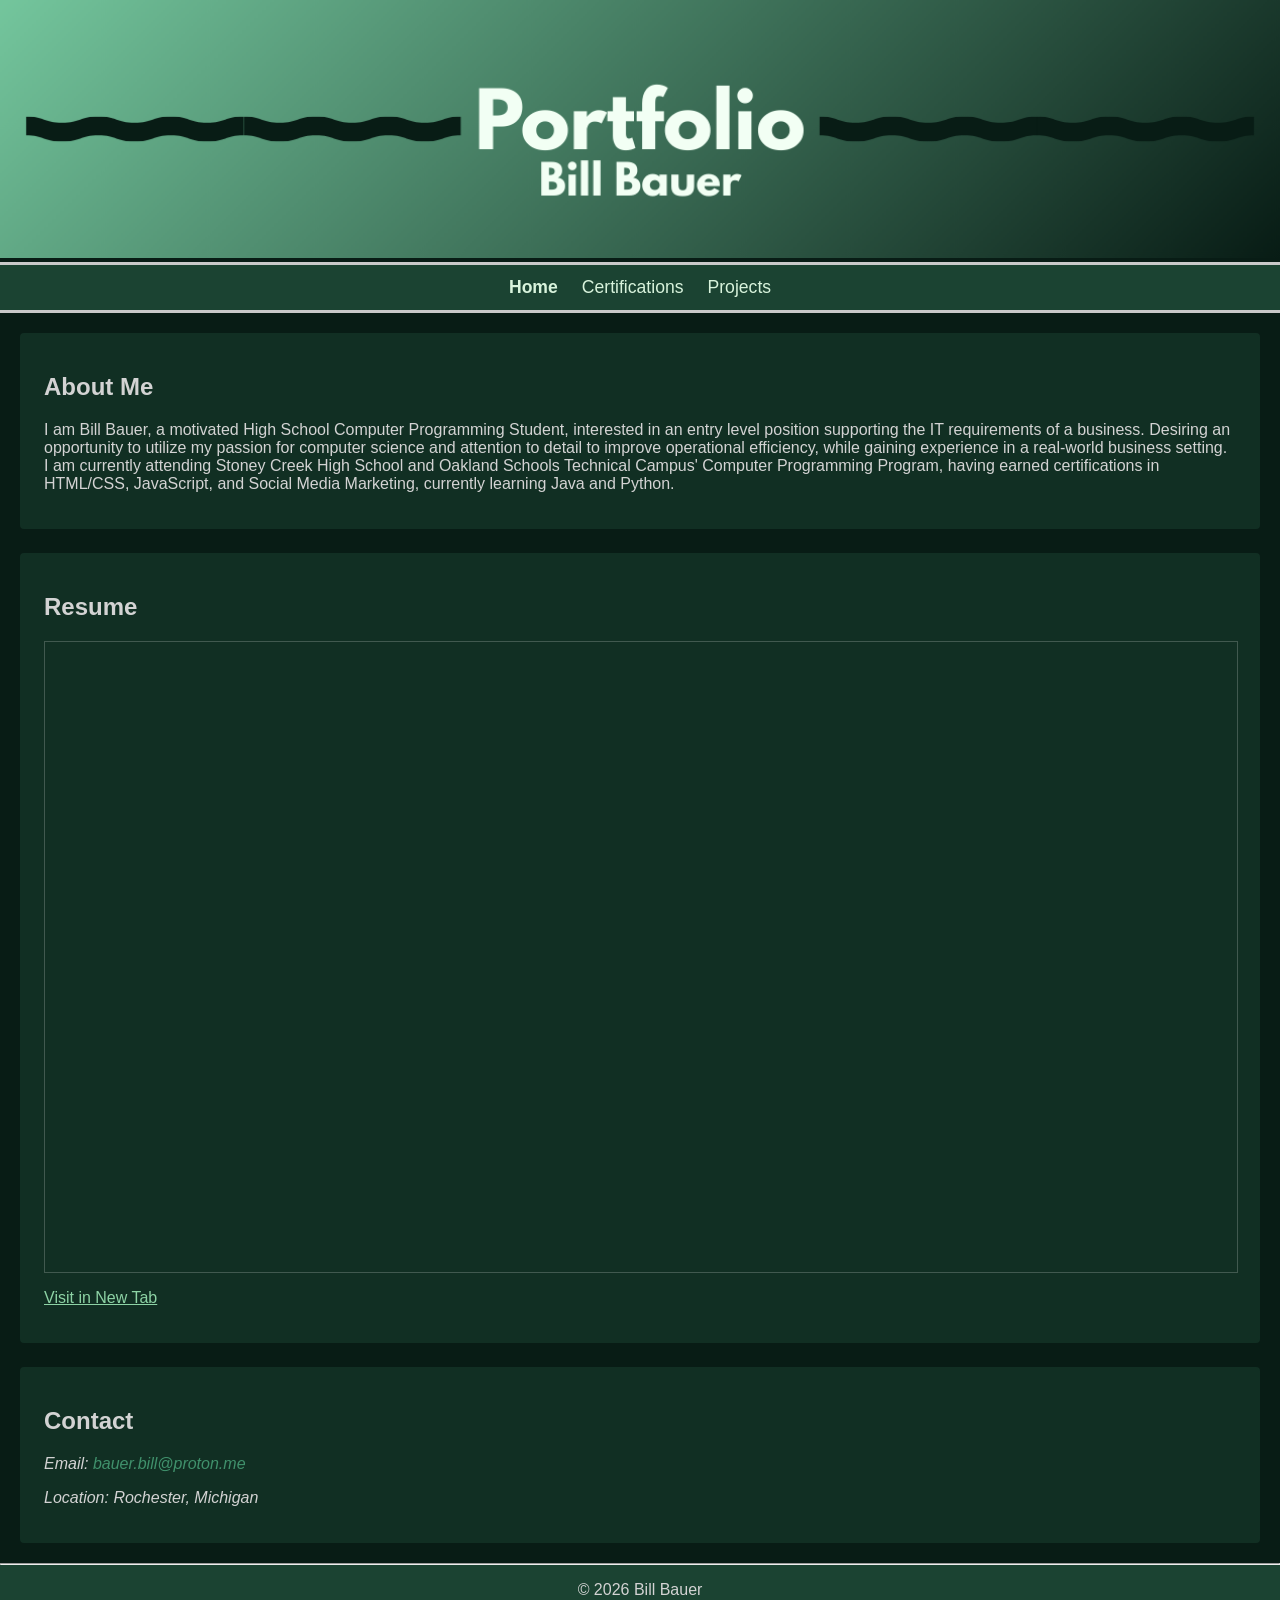
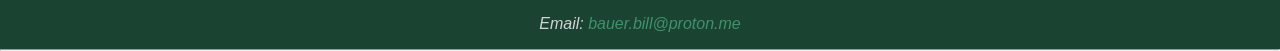
<file: index.html>
<!DOCTYPE html>
<html lang="en">
    <head>
        <meta charset="UTF-8">
        <meta name="viewport" content="width=device-width, initial-scale=1.0">
        <link rel="stylesheet" href="stylesheet.css">
        <title>Bill's Portfolio</title>
    </head>
    <body>
        <header>
            <img src="portfolio banner.png" alt="Banner Image">
            
        </header>
        <nav class="nbc">
            <hr class="hrb nbc">
            <ul>
                <li><a href="index.html" aria-current="page"><strong>Home</strong></a></li>
                <li><a href="certifications.html">Certifications</a></li>
                <li><a href="projects.html">Projects</a></li>
            </ul>
            <hr class="hrb nbc">
        </nav>
        <div class="main-content">
            <main>
                <section id="home" class="content-section">
                    <h2>About Me</h2>
                    <p>I am Bill Bauer, a motivated High School Computer Programming Student, interested in an entry level position supporting the IT requirements of a business. Desiring an opportunity to utilize my passion for computer science and attention to detail to improve operational efficiency, while gaining experience in a real-world business setting. I am currently attending Stoney Creek High School and Oakland Schools Technical Campus' Computer Programming Program, having earned certifications in HTML/CSS, JavaScript, and Social Media Marketing, currently learning Java and Python.</p>
                </section>

                <section id="resume" class="content-section">
                    <h2>Resume</h2>
                    <iframe class="resume-pdf" src="Resume.pdf" title="Resume PDF">
                    </iframe>
                    <p><a href="resume.pdf" target="_blank">Visit in New Tab</a></p>
                </section>

                <section id="contact" class="content-section">
                    <h2>Contact</h2>
                    <address>
                        <p>Email: <a href="mailto:bauer.bill@proton.me">bauer.bill@proton.me</a></p>
                        <p>Location: Rochester, Michigan</p>
                    </address>
                </section>
            </main>
        </div>

        <footer>
            <hr>
            <p>&copy; 2026 Bill Bauer</p>
            <address>Email: <a href="mailto:bauer.bill@proton.me">bauer.bill@proton.me</a></address>
            <hr>
        </footer>
    </body>
</html>
</file>
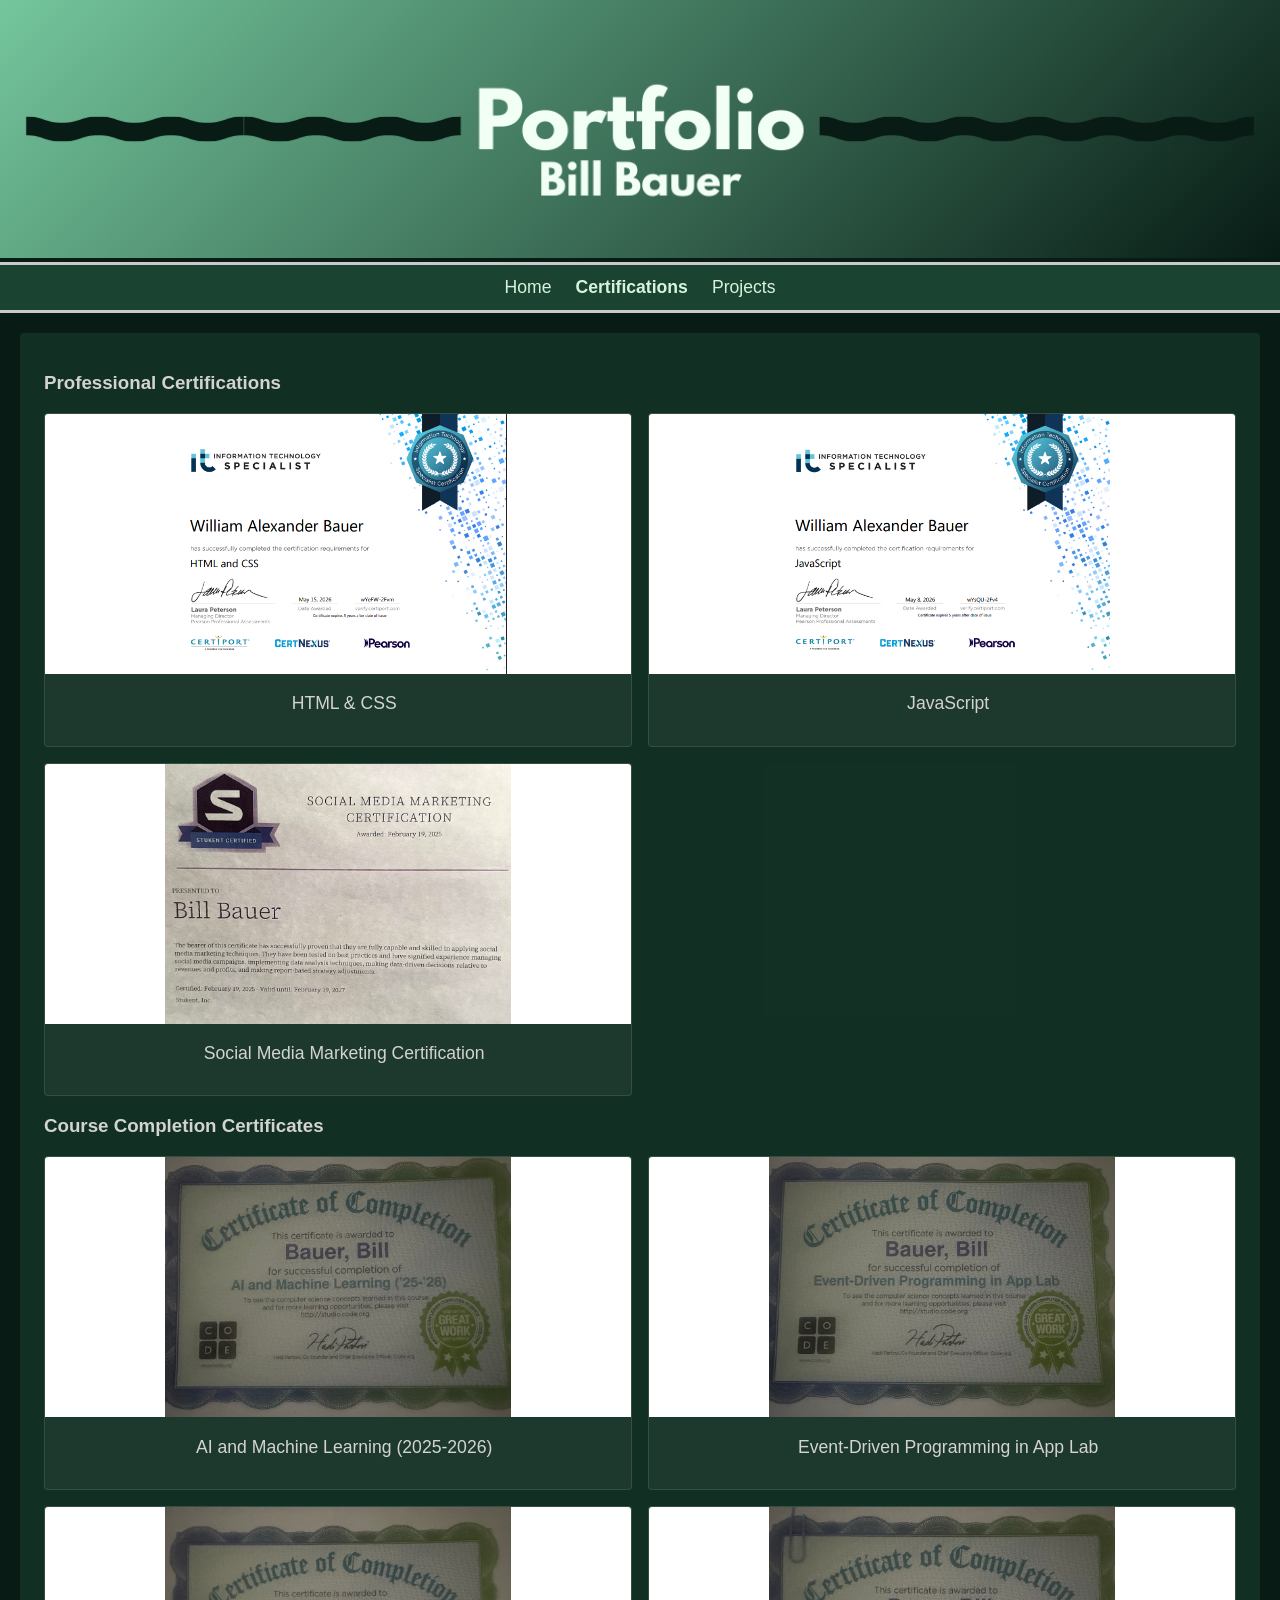
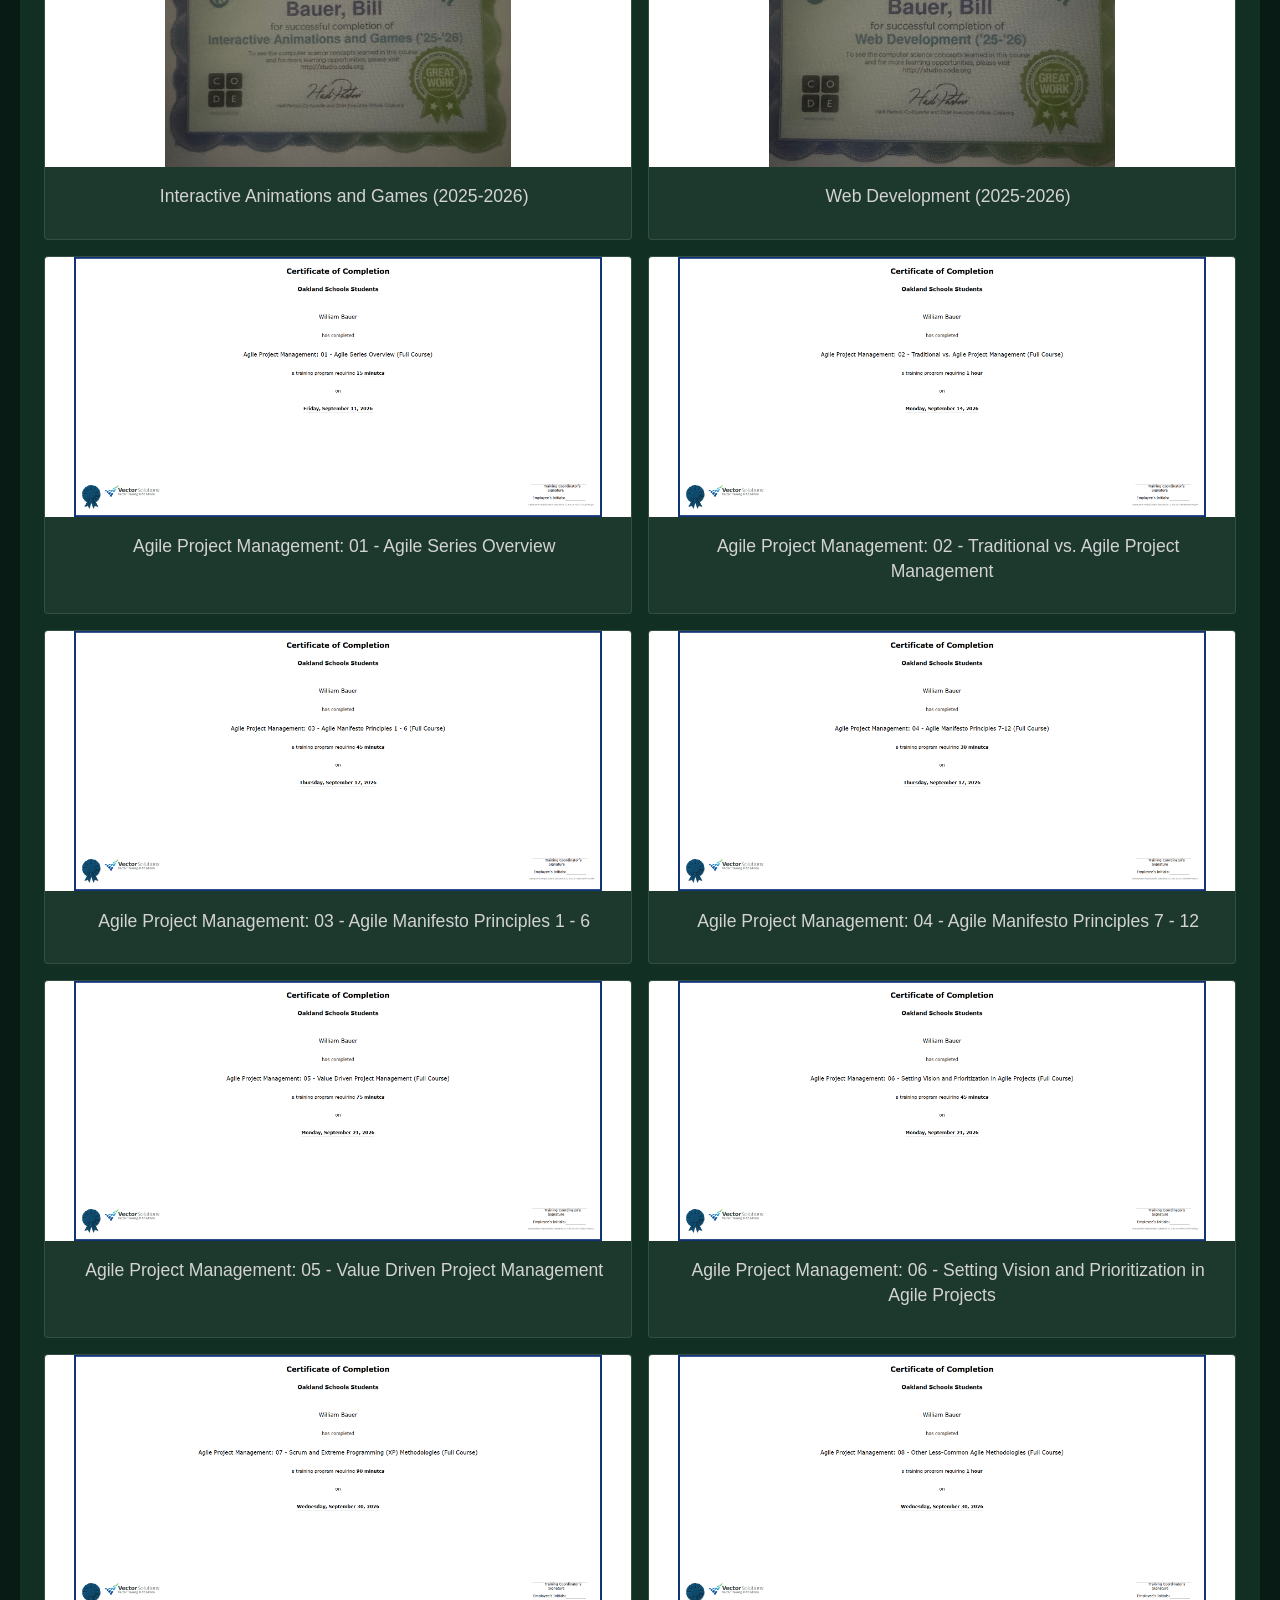
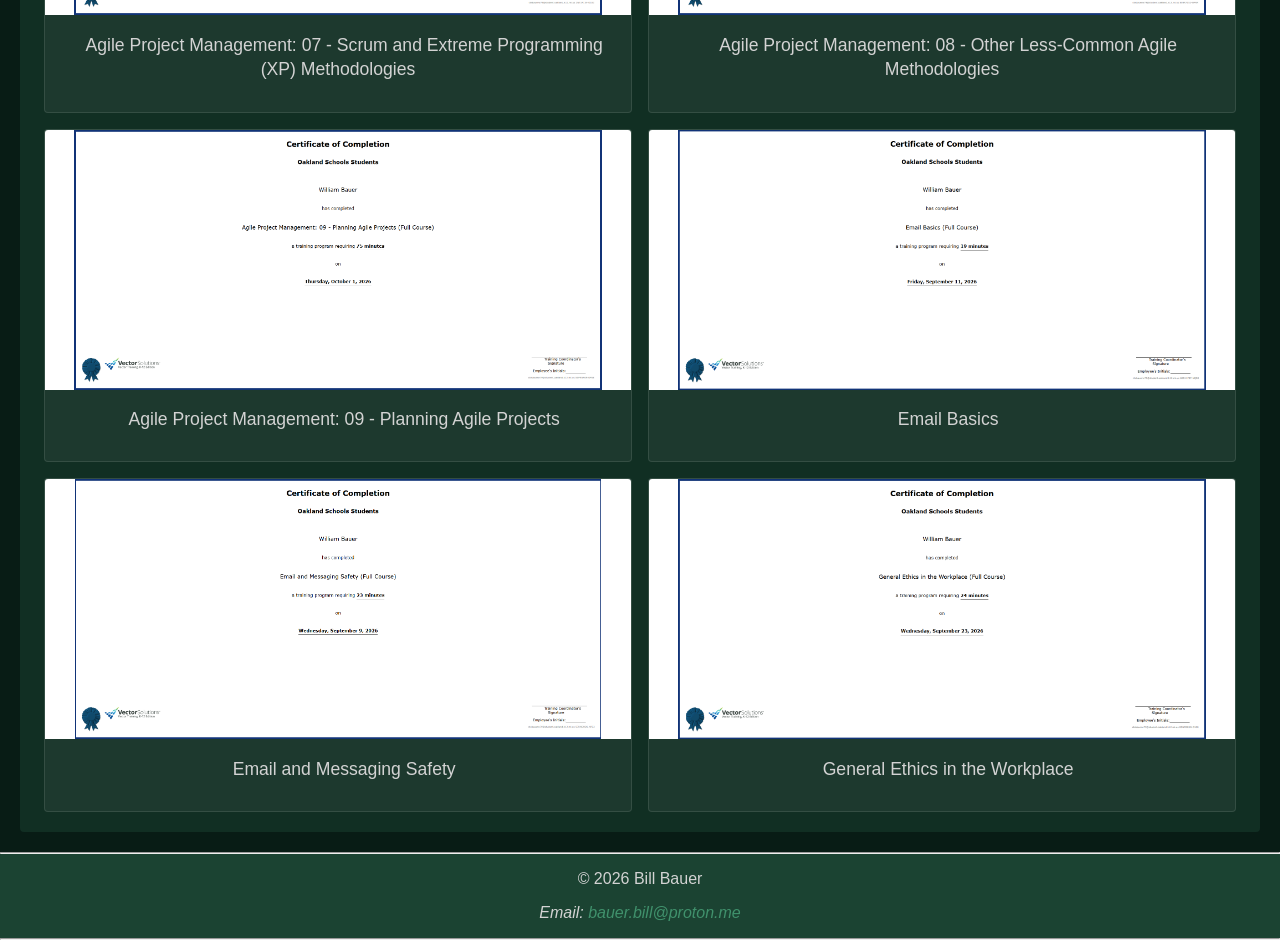
<file: certifications.html>
<!DOCTYPE html>
<html lang="en">
    <head>
        <meta charset="UTF-8">
        <meta name="viewport" content="width=device-width, initial-scale=1.0">
        <link rel="stylesheet" href="stylesheet.css">
        <title>Certifications | Bill's Portfolio</title>
    </head>
    <body>
        <header>
            <img src="portfolio banner.png" alt="Banner Image">
        </header>

        <nav class="nbc">
            <hr class="hrb nbc">
            <ul>
                <li><a href="index.html">Home</a></li>
                <li><a href="certifications.html" aria-current="page"><strong>Certifications</strong></a></li>
                <li><a href="projects.html">Projects</a></li>
            </ul>
            <hr class="hrb nbc">
        </nav>

        <div class="main-content">
            <main>
                <section class="content-section">
                    <div class="certificate-group">
                        <h3>Professional Certifications</h3>
                        <div class="certificate-grid">
                            <div class="certificate-card">
                                <a href="certiport-html-css-cert.png" target="_blank"><img class="portfolio-image" src="certiport-html-css-cert.png" alt="HTML and CSS certificate image"></a>
                                <p>HTML &amp; CSS</p>
                            </div>
                            <div class="certificate-card">
                                <a href="certiport-js-cert.png" target="_blank"><img class="portfolio-image" src="certiport-js-cert.png" alt="JavaScript certificate image"></a>
                                <p>JavaScript</p>
                            </div>
                            <div class="certificate-card">
                                <a href="social-media-marketing-cert.jpg" target="_blank"><img class="portfolio-image" src="social-media-marketing-cert.jpg" alt="Social Media Marketing Certification issued by Stukent"></a>
                                <p>Social Media Marketing Certification</p>
                            </div>
                        </div>
                    </div>

                    <div class="certificate-group">
                        <h3>Course Completion Certificates</h3>
                        <div class="certificate-grid">
                            <div class="certificate-card">
                                <a href="ai-machine-learning-code-org-complete.jpg" target="_blank"><img class="portfolio-image" src="ai-machine-learning-code-org-complete.jpg" alt="Code.org certificate of completion for AI and Machine Learning (2025-2026)"></a>
                                <p>AI and Machine Learning (2025-2026)</p>
                            </div>
                            <div class="certificate-card">
                                <a href="code-org-program-event-driven.jpeg" target="_blank"><img class="portfolio-image" src="code-org-program-event-driven.jpeg" alt="Code.org certificate of completion for Event-Driven Programming in App Lab"></a>
                                <p>Event-Driven Programming in App Lab</p>
                            </div>
                            <div class="certificate-card">
                                <a href="interactive-animation-games-code-org-complete.jpg" target="_blank"><img class="portfolio-image" src="interactive-animation-games-code-org-complete.jpg" alt="Code.org certificate of completion for Interactive Animations and Games (2025-2026)"></a>
                                <p>Interactive Animations and Games (2025-2026)</p>
                            </div>
                            <div class="certificate-card">
                                <a href="web-dev-completion-code-org.jpg" target="_blank"><img class="portfolio-image" src="web-dev-completion-code-org.jpg" alt="Code.org certificate of completion for Web Development (2025-2026)"></a>
                                <p>Web Development (2025-2026)</p>
                            </div>
                            <div class="certificate-card">
                                <a href="agile-management-1-cert.png" target="_blank"><img class="portfolio-image" src="agile-management-1-cert.png" alt="Agile Project Management: 01 - Agile Series Overview"></a>
                                <p>Agile Project Management: 01 - Agile Series Overview</p>
                            </div>
                            <div class="certificate-card">
                                <a href="agile-management-2-cert.png" target="_blank"><img class="portfolio-image" src="agile-management-2-cert.png" alt="Agile Project Management: 02 - Traditional vs. Agile Project Management"></a>
                                <p>Agile Project Management: 02 - Traditional vs. Agile Project Management</p>
                            </div>
                            <div class="certificate-card">
                                <a href="agile-management-3-cert.png" target="_blank"><img class="portfolio-image" src="agile-management-3-cert.png" alt="Agile Project Management: 03 - Agile Manifesto Principles 1 - 6"></a>
                                <p>Agile Project Management: 03 - Agile Manifesto Principles 1 - 6</p>
                            </div>
                            <div class="certificate-card">
                                <a href="agile-management-4-cert.png" target="_blank"><img class="portfolio-image" src="agile-management-4-cert.png" alt="Agile Project Management: 04 - Agile Manifesto Principles 7 - 12"></a>
                                <p>Agile Project Management: 04 - Agile Manifesto Principles 7 - 12</p>
                            </div>
                            <div class="certificate-card">
                                <a href="agile-management-5-cert.png" target="_blank"><img class="portfolio-image" src="agile-management-5-cert.png" alt="Agile Project Management: 05 - Value Driven Project Management"></a>
                                <p>Agile Project Management: 05 - Value Driven Project Management</p>
                            </div>
                            <div class="certificate-card">
                                <a href="agile-management-6-cert.png" target="_blank"><img class="portfolio-image" src="agile-management-6-cert.png" alt="Agile Project Management: 06 - Setting Vision and Prioritization in Agile Projects"></a>
                                <p>Agile Project Management: 06 - Setting Vision and Prioritization in Agile Projects</p>
                            </div>
                            <div class="certificate-card">
                                <a href="agile-management-7-cert.png" target="_blank"><img class="portfolio-image" src="agile-management-7-cert.png" alt="Agile Project Management: 07 - Scrum and Extreme Programming (XP) Methodologies"></a>
                                <p>Agile Project Management: 07 - Scrum and Extreme Programming (XP) Methodologies</p>
                            </div>
                            <div class="certificate-card">
                                <a href="agile-management-8-cert.png" target="_blank"><img class="portfolio-image" src="agile-management-8-cert.png" alt="Agile Project Management: 08 - Other Less-Common Agile Methodologies"></a>
                                <p>Agile Project Management: 08 - Other Less-Common Agile Methodologies</p>
                            </div>
                            <div class="certificate-card">
                                <a href="agile-management-9-cert.png" target="_blank"><img class="portfolio-image" src="agile-management-9-cert.png" alt="Agile Project Management: 09 - Planning Agile Projects"></a>
                                <p>Agile Project Management: 09 - Planning Agile Projects</p>
                            </div>
                            <div class="certificate-card">
                                <a href="email-basics-cert.png" target="_blank"><img class="portfolio-image" src="email-basics-cert.png" alt="Email Basics"></a>
                                <p>Email Basics</p>
                            </div>
                            <div class="certificate-card">
                                <a href="email-safety-cert.png" target="_blank"><img class="portfolio-image" src="email-safety-cert.png" alt="Email and Messaging Safety"></a>
                                <p>Email and Messaging Safety</p>
                            </div>
                            <div class="certificate-card">
                                <a href="ethics-cert.png" target="_blank"><img class="portfolio-image" src="ethics-cert.png" alt="General Ethics in the Workplace"></a>
                                <p>General Ethics in the Workplace</p>
                            </div>
                        </div>
                    </div>

                </section>
            </main>
        </div>

        <footer>
            <hr>
            <p>&copy; 2026 Bill Bauer</p>
            <address>Email: <a href="mailto:bauer.bill@proton.me">bauer.bill@proton.me</a></address>
            <hr>
        </footer>
    </body>
</html>
</file>
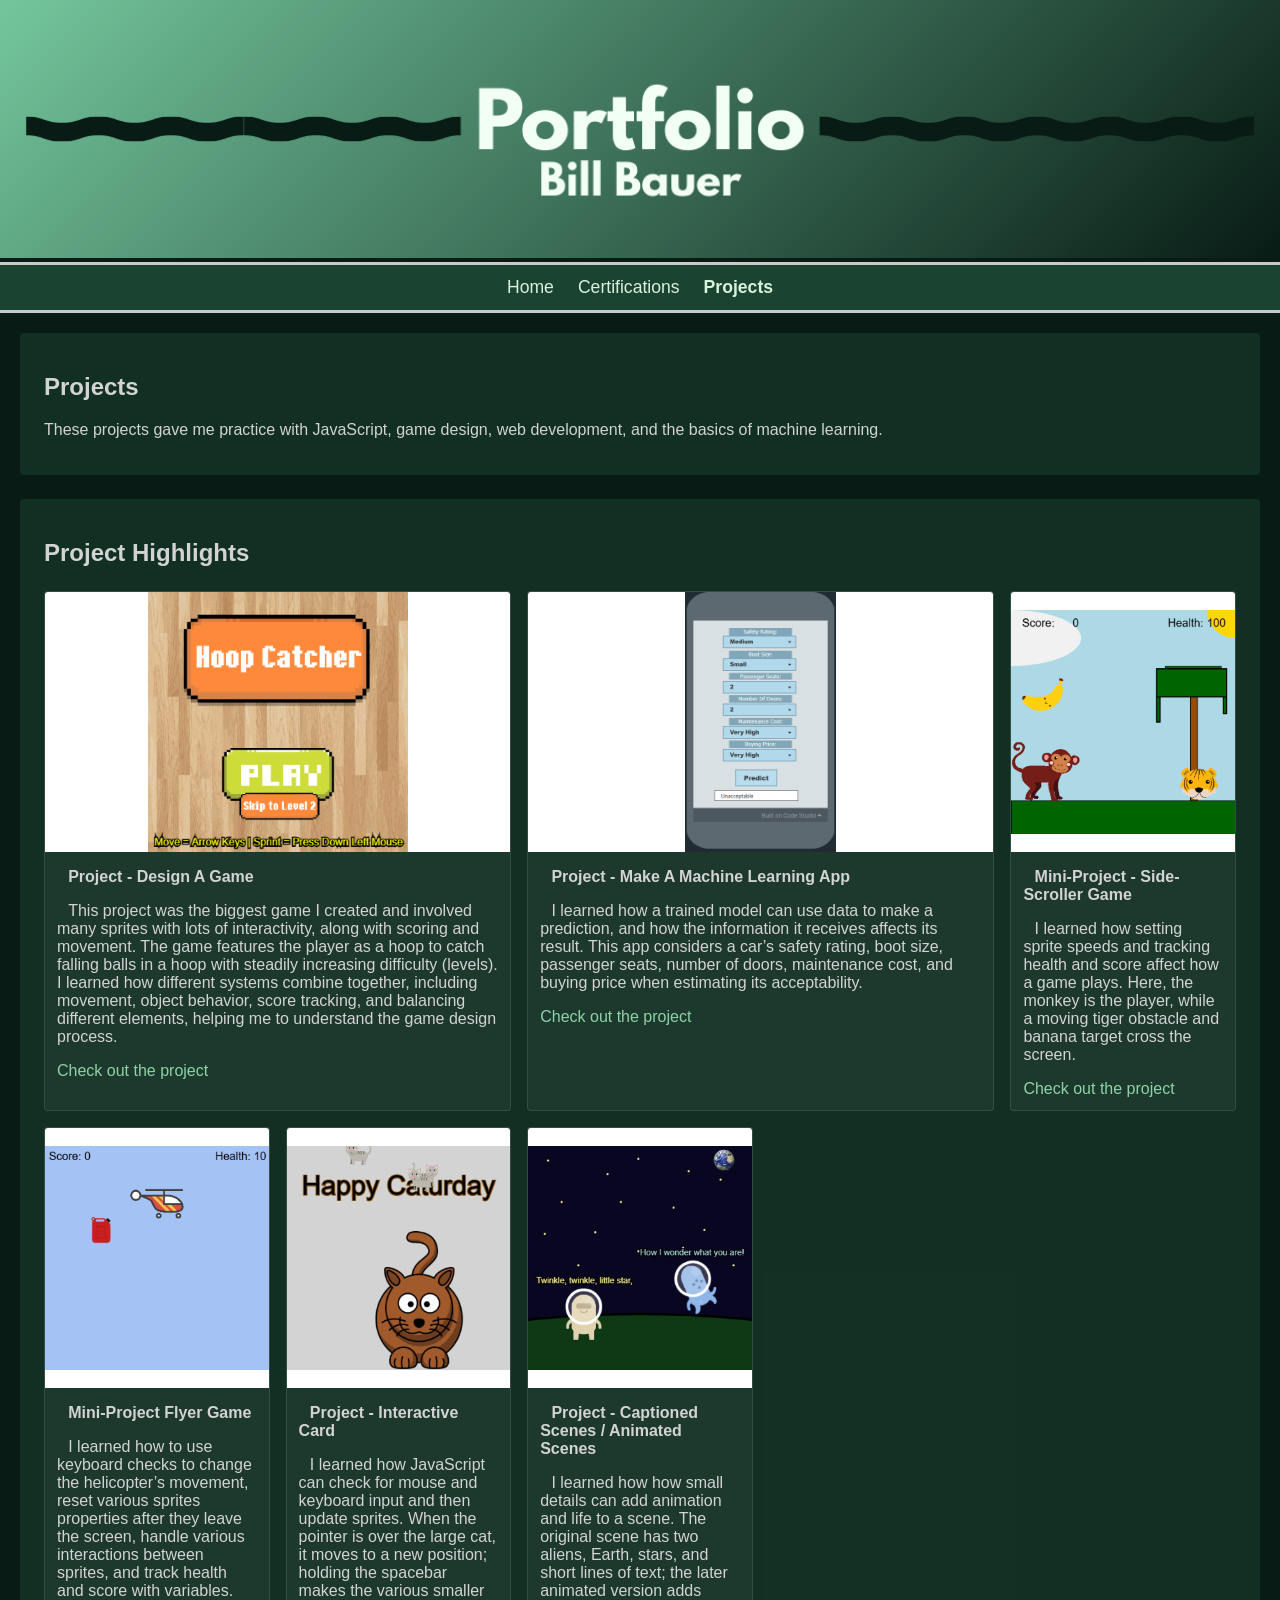
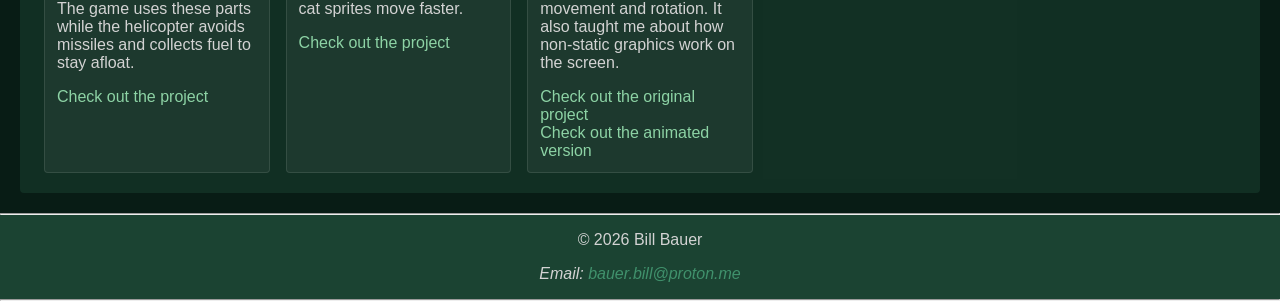
<file: projects.html>
<!DOCTYPE html>
<html lang="en">
    <head>
        <meta charset="UTF-8">
        <meta name="viewport" content="width=device-width, initial-scale=1.0">
        <link rel="stylesheet" href="stylesheet.css">
        <title>Projects | Bill's Portfolio</title>
    </head>
    <body>
        <header>
            <img src="portfolio banner.png" alt="Banner Image">
        </header>

        <nav class="nbc">
            <hr class="hrb nbc">
            <ul>
                <li><a href="index.html">Home</a></li>
                <li><a href="certifications.html">Certifications</a></li>
                <li><a href="projects.html" aria-current="page"><strong>Projects</strong></a></li>
            </ul>
            <hr class="hrb nbc">
        </nav>

        <div class="main-content">
            <main>
                <section class="content-section">
                    <h2>Projects</h2>
                    <p>These projects gave me practice with JavaScript, game design, web development, and the basics of machine learning.</p>
                </section>

                <section class="content-section">
                    <h2>Project Highlights</h2>

                    <div class="project-group">
                        <div class="project-grid">
                            <div class="project-card large-project-card">
                                <img class="portfolio-image" src="hoop-catcher.png" alt="Hoop Catcher project image">
                                <p><strong>Project - Design A Game</strong></p>
                                <p>This project was the biggest game I created and involved many sprites with lots of interactivity, along with scoring and movement. The game features the player as a hoop to catch falling balls in a hoop with steadily increasing difficulty (levels). I learned how different systems combine together, including movement, object behavior, score tracking, and balancing different elements, helping me to understand the game design process.</p>
                                <a href="https://studio.code.org/projects/gamelab/57e32fb4-6d88-4e72-b6d8-19d9288d57d2" target="_blank">Check out the project</a>
                            </div>

                            <div class="project-card large-project-card">
                                <img class="portfolio-image" src="car-acceptability-predictor.png" alt="Car Acceptability Predictor project image">
                                <p><strong>Project - Make A Machine Learning App</strong></p>
                                <p>I learned how a trained model can use data to make a prediction, and how the information it receives affects its result. This app considers a car’s safety rating, boot size, passenger seats, number of doors, maintenance cost, and buying price when estimating its acceptability.</p>
                                <a href="https://studio.code.org/projects/applab/0e82119c-504e-4723-8ad8-0ab33dc07809" target="_blank">Check out the project</a>
                            </div>

                            <div class="project-card">
                                <img class="portfolio-image" src="side-scroller-game.png" alt="Side-Scroller Game project image">
                                <p><strong>Mini-Project - Side-Scroller Game</strong></p>
                                <p>I learned how setting sprite speeds and tracking health and score affect how a game plays. Here, the monkey is the player, while a moving tiger obstacle and banana target cross the screen.</p>
                                <a href="https://studio.code.org/projects/gamelab/69f5a19b-ad40-490d-9d1e-3ab575077c30" target="_blank">Check out the project</a>
                            </div>

                            <div class="project-card">
                                <img class="portfolio-image" src="flyer-game.png" alt="Flyer Game project image">
                                <p><strong>Mini-Project Flyer Game</strong></p>
                                <p>I learned how to use keyboard checks to change the helicopter’s movement, reset various sprites properties after they leave the screen, handle various interactions between sprites, and track health and score with variables. The game uses these parts while the helicopter avoids missiles and collects fuel to stay afloat.</p>
                                <a href="https://studio.code.org/projects/gamelab/29b1ade6-3bdf-44e5-a541-0c6e46b40a72" target="_blank">Check out the project</a>
                            </div>

                            <div class="project-card">
                                <img class="portfolio-image" src="interactive-cat-scene.png" alt="Interactive Card project image">
                                <p><strong>Project - Interactive Card</strong></p>
                                <p>I learned how JavaScript can check for mouse and keyboard input and then update sprites. When the pointer is over the large cat, it moves to a new position; holding the spacebar makes the various smaller cat sprites move faster.</p>
                                <a href="https://studio.code.org/projects/gamelab/3f108cdb-46f6-4c1f-8359-4a3b7eb63564" target="_blank">Check out the project</a>
                            </div>

                            <div class="project-card">
                                <img class="portfolio-image" src="captioned-scenes.png" alt="Captioned Scenes project image">
                                <p><strong>Project - Captioned Scenes / Animated Scenes</strong></p>
                                <p>I learned how how small details can add animation and life to a scene. The original scene has two aliens, Earth, stars, and short lines of text; the later animated version adds movement and rotation. It also taught me about how non-static graphics work on the screen.</p>
                                <a href="https://studio.code.org/projects/gamelab/b5d52d05-d361-47a9-afca-ace33da38ee7" target="_blank">Check out the original project</a>
                                <br>
                                <a href="https://studio.code.org/projects/gamelab/45e64a62-9697-4a27-98e2-712a1d197442" target="_blank">Check out the animated version</a>
                            </div>
                        </div>
                    </div>
                </section>
            </main>
        </div>

        <footer>
            <hr>
            <p>&copy; 2026 Bill Bauer</p>
            <address>Email: <a href="mailto:bauer.bill@proton.me">bauer.bill@proton.me</a></address>
            <hr>
        </footer>
    </body>
</html>
</file>
<file: stylesheet.css>
body {
    display: flex;
    flex-direction: column;
    color: rgb(211, 211, 211);
    font-family: sans-serif;
    background-color: #081C15;
    margin: 0;
}

.nbc {
    background-color: #1B4332;
}

nav ul {
    display: flex;
    justify-content: center;
    list-style-type: none;
    margin: 0;
    padding: 0.75rem 1rem;
    flex-wrap: wrap;
}

nav ul li {
    margin: 0 0.75rem;
}

nav ul li a {
    padding-right: 0;
    text-decoration: none;
    color: #D8F3DC;
    font-weight: normal;
    font-size: 1.1rem;
}

nav ul li:hover, address a:hover {
    text-decoration: underline; 
}

.hrb {
    border-bottom: 2px;
    border-style: solid;
}

hr {
    color: #c9c9c9;
    margin: 0 0 0 0;
}

footer {
    text-align: center;
    background-color: #1B4332;
}

address a {
    text-decoration: none;
    color: #40916C;
}

address {
    margin-bottom: 1em;
}

.main-content {
    padding: 20px;
    min-height: 600px;
}

main {
    display: flex;
    flex-direction: column;
    gap: 1.5rem;
}

.content-section {
    background-color: rgba(27, 67, 50, 0.5);
    padding: 1.25rem 1.5rem;
    border-radius: 4px;
}

.resume-pdf {
    display: block;
    width: 100%;
    height: clamp(360px, 70vh, 900px);
    border: 1px solid rgba(255, 255, 255, 0.2);
}

.empty-section {
    min-height: 180px;
}

.certificate-group {
    margin-top: 1rem;
}

.certificate-grid {
    display: grid;
    grid-template-columns: repeat(auto-fit, minmax(min(100%, 480px), 1fr));
    gap: 1rem;
    margin-top: 1rem;
}

.certificate-card {
    background-color: rgba(255, 255, 255, 0.05);
    border: 1px solid rgba(255, 255, 255, 0.1);
    border-radius: 4px;
    padding: 0.75rem;
    text-align: center;
    overflow: hidden;
}

.certificate-card p {
    font-size: 1.1rem;
    line-height: 1.4;
}

.portfolio-image {
    display: block;
    width: calc(100% + 1.5rem);
    height: 260px;
    object-fit: contain;
    background-color: #fff;
    margin: -0.75rem -0.75rem 0.75rem;
}

.project-group {
    margin-top: 1.5rem;
}

.project-grid {
    display: grid;
    grid-template-columns: repeat(auto-fit, minmax(220px, 1fr));
    gap: 1rem;
    margin-top: 1rem;
}

.project-card {
    background-color: rgba(255, 255, 255, 0.05);
    border: 1px solid rgba(255, 255, 255, 0.1);
    border-radius: 4px;
    padding: 0.75rem;
    text-align: left;
    overflow: hidden;
}

.project-card a {
    color: #8dd3a5;
    text-decoration: none;
}

.project-card a:hover {
    text-decoration: underline;
}

.project-learning {
    margin-top: 1rem;
    padding-top: 0.75rem;
    border-top: 1px solid rgba(255, 255, 255, 0.1);
}

.project-learning h4 {
    margin-bottom: 0.4rem;
    color: #D8F3DC;
}

.large-project-card {
    grid-column: span 2;
}

@media (max-width: 560px) {
    .large-project-card {
        grid-column: auto;
    }
}

div > p, main > p {
    text-indent: 0.7em;
}

img {
    width:100%;
}

a {
        color: #8dd3a5;
}
</file>
